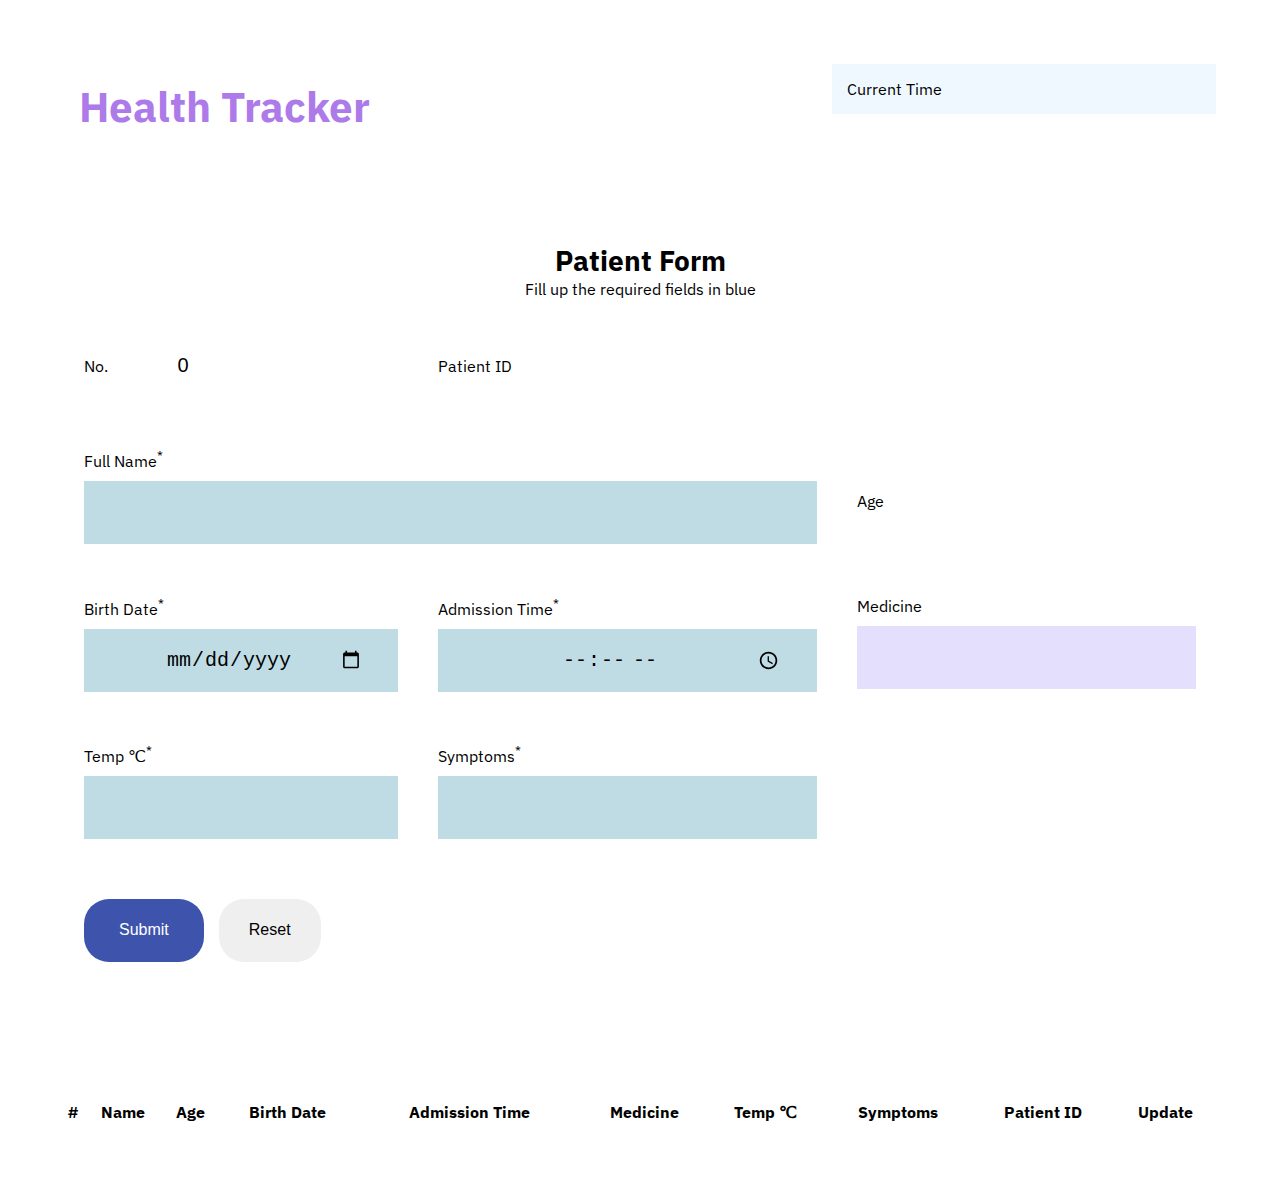
<file: index.html>
<!DOCTYPE html>
<html lang="en">

<head>
  <meta charset="UTF-8">
  <meta http-equiv="X-UA-Compatible" content="IE=edge">
  <meta name="viewport" content="width=device-width, initial-scale=1.0">

  <link rel="stylesheet" href="./style.css">
  <link rel="icon" type="image/x-icon" href="/img/heart-pulse-solid.svg">
  <link rel="preconnect" href="https://fonts.googleapis.com">
  <link rel="preconnect" href="https://fonts.gstatic.com" crossorigin>
  <link
    href="https://fonts.googleapis.com/css2?family=Gloock&family=IBM+Plex+Sans:ital,wght@0,100;0,200;0,300;0,400;0,500;0,600;0,700;1,100;1,200;1,300;1,700&display=swap"
    rel="stylesheet">
  <title>Patient Tracker</title>
</head>

<body>

  <div class="container mb-5">
    <div class="row">
      <div class="col-8">
        <h1>Health Tracker</h1>
      </div>
      <div class="col-4 currentTime">
        <h5>Current Time</h5>
        <h3 id="time"></h3>
      </div>
    </div>
  </div>


  <div class="container mt-5">
    <table class="table center" id="patient-form">
      <form onsubmit="event.preventDefault(); onFormSubmit();" autocomplete="off" id="input">
        <thead>
          <h3 class="text-center">Patient Form</h3>
          <h5 class="text-center">Fill up the required fields in blue</h5>
          <tr>
            <td>
              <label>No.</label>
              <input type="number" name="number" min="1" max="100" id="number" readonly>
            </td>

            <td id="unique">
              <label>Patient ID</label>
              <input class="text-center" type="text" name="patientId" id="patientId" readonly>
            </td>


          </tr>
          <tr>

            <td colspan="2">
              <label>Full Name<sup>*</sup></label>
              <input type="text" name="patient" id="patient" required>
            </td>

            <td>
              <label>Age</label>
              <input type="number" name="age" min="1" max="100" id="age" readonly>
            </td>

          </tr>
          <tr>
            <td>
              <label>Birth Date<sup>*</sup></label>
              <input type="date" name="date" id="date" required>
            </td>

            <td>
              <label>Admission Time<sup>*</sup></label>
              <input type="time" name="admission" id="admission" required>
            </td>

            <td>
              <label>Medicine</label>
              <input type="text" name="medicine" id="medicine">
            </td>

          <tr>
            <td>
              <label>Temp &#8451;<sup>*</sup></label>
              <input type="number" name="temperature" min="34" max="50" step="0.10" id="temperature" required>
            </td>
            <td>
              <label>Symptoms<sup>*</sup></label>
              <input type="text" name="symptoms" id="symptoms" row="2" required>
            </td>
          </tr>
          </tr>
          <tr>
            <td>
              <div class="cta">
                <span id="submit-btn"><input class="button" type="submit" value="Submit"></span>
                <span id="update-btn"><input class="button" type="submit" value="Update"></span>
                <span><input class="button" type="reset" value="Reset" onclick=resetForm()></span>
              </div>
            </td>
          </tr>

        </thead>
      </form>
    </table>


    <table class="table center" id="healthTracker">
      <div class="container">
        <thead>
          <tr>
            <th scope="col">#</th>
            <th scope="col">Name</th>
            <th scope="col">Age</th>
            <th scope="col">Birth Date</th>
            <th scope="col">Admission Time</th>
            <th scope="col">Medicine</th>
            <th scope="col">Temp &#8451;</th>
            <th scope="col">Symptoms</th>
            <th scope="col">Patient ID</th>
            <th scope="col">Update</th>
          </tr>
        </thead>
        <tbody>

        </tbody>
      </div>
    </table>



  </div>



  <script src="https://cdn.jsdelivr.net/npm/bootstrap@5.1.0/dist/js/bootstrap.bundle.min.js"
    integrity="sha384-U1DAWAznBHeqEIlVSCgzq+c9gqGAJn5c/t99JyeKa9xxaYpSvHU5awsuZVVFIhvj"
    crossorigin="anonymous"></script>
  <script src="./script.js"></script>

</body>

</html>
</file>
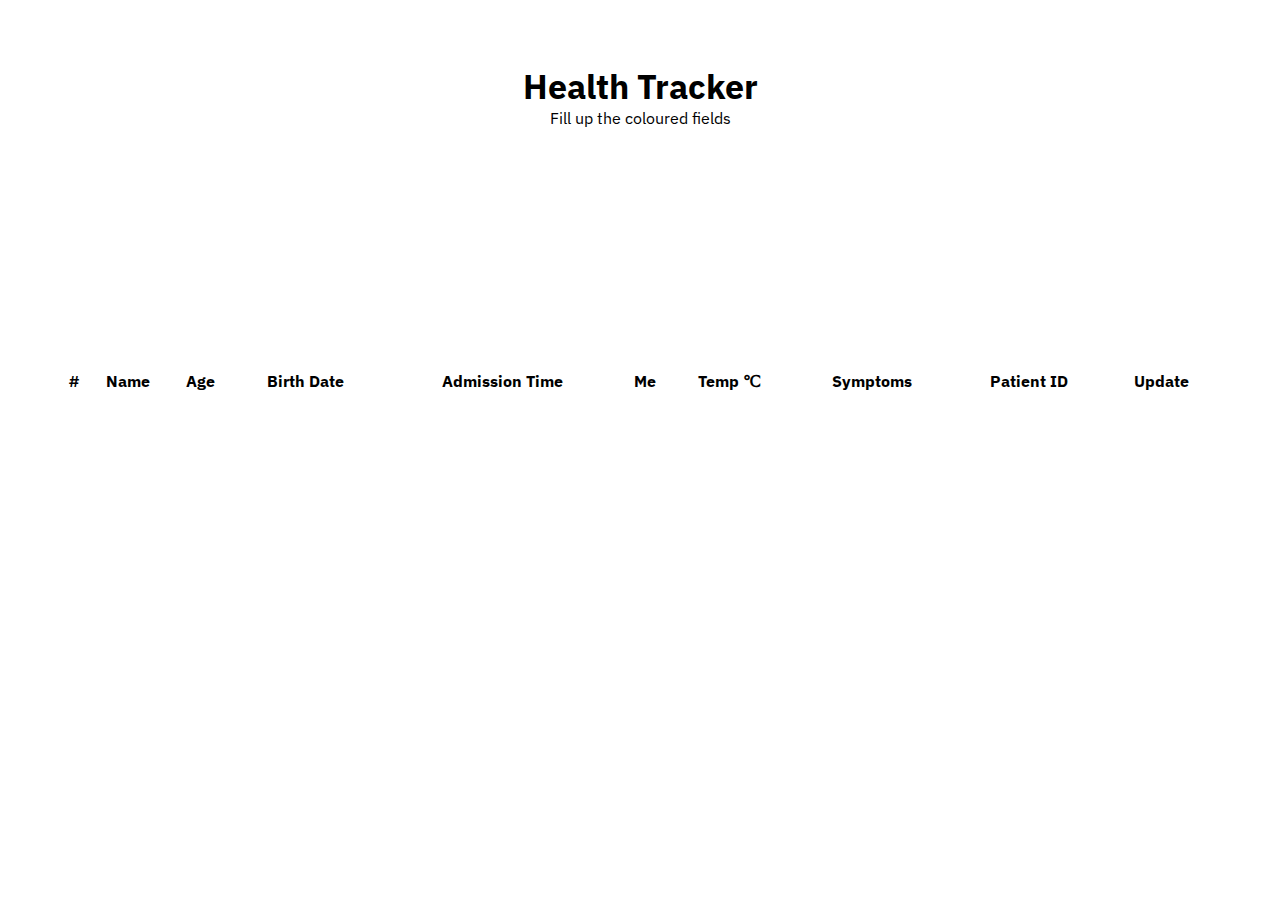
<file: discharge.html>
<!DOCTYPE html>
<html lang="en">

<head>
    <meta charset="UTF-8">
    <meta http-equiv="X-UA-Compatible" content="IE=edge">
    <meta name="viewport" content="width=device-width, initial-scale=1.0">

    <!-- Bootstrap CSS -->
    <!-- <link href="https://cdn.jsdelivr.net/npm/bootstrap@5.1.0/dist/css/bootstrap.min.css" rel="stylesheet"
    integrity="sha384-KyZXEAg3QhqLMpG8r+8fhAXLRk2vvoC2f3B09zVXn8CA5QIVfZOJ3BCsw2P0p/We" crossorigin="anonymous"> -->

    <link rel="stylesheet" href="./style.css">
    <link rel="icon" type="image/x-icon" href="/img/heart-pulse-solid.svg">
    <link rel="preconnect" href="https://fonts.googleapis.com">
    <link rel="preconnect" href="https://fonts.gstatic.com" crossorigin>
    <link
        href="https://fonts.googleapis.com/css2?family=Gloock&family=IBM+Plex+Sans:ital,wght@0,100;0,200;0,300;0,400;0,500;0,600;0,700;1,100;1,200;1,300;1,700&display=swap"
        rel="stylesheet">
    <title>Patient Tracker</title>
</head>

<body>
    <div class="container text-center">
        <h2>Health Tracker</h2>
        <p>Fill up the coloured fields</p>
    </div>


    <div class="container">

        <table class="table center" id="healthTracker">
            <div class="container">
                <thead>
                    <tr>
                        <th scope="col">#</th>
                        <th scope="col">Name</th>
                        <th scope="col">Age</th>
                        <th scope="col">Birth Date</th>
                        <th scope="col">Admission Time</th>
                        <th scope="col">Me</th>
                        <th scope="col">Temp &#8451;</th>
                        <th scope="col">Symptoms</th>
                        <th scope="col">Patient ID</th>
                        <th scope="col">Update</th>
                    </tr>
                </thead>
                <tbody>

                </tbody>
            </div>
        </table>

    </div>



    <script src="https://cdn.jsdelivr.net/npm/bootstrap@5.1.0/dist/js/bootstrap.bundle.min.js"
        integrity="sha384-U1DAWAznBHeqEIlVSCgzq+c9gqGAJn5c/t99JyeKa9xxaYpSvHU5awsuZVVFIhvj"
        crossorigin="anonymous"></script>
    <script src="./script.js"></script>

</body>

</html>
</file>
<file: style.css>
* {
    margin: 0;
    padding: 0;
    box-sizing: border-box;
}

body {
    font-family: 'IBM Plex Sans', sans-serif;

}

.container {
    width: 100%;
    margin-left: auto;
    margin-right: auto;
    padding: 5%;
}

/* margins */
.mt-1 {
    margin-top: 10px;
}

.mt-2 {
    margin-top: 20px;
}

.mt-3 {
    margin-top: 30px;
}

.mt-4 {
    margin-top: 40px;
}

.mt-5 {
    margin-top: 50px;
}

.mb-1 {
    margin-bottom: 10px;
}

.mb-2 {
    margin-bottom: 20px;
}

.mb-3 {
    margin-bottom: 30px;
}

.mb-4 {
    margin-bottom: 40px;
}

.mb5 {
    margin-bottom: -50px;
}



/* typography */
.text-center {
    text-align: center;
}

.text-left,
#patient,
#symptoms,
#medicine {
    text-align: start;
}

h1,
.h1,
.display {
    font-size: 2.625rem;
    color: #AD7BE9;
}

h2,
.h2,
.header {
    font-size: 2.125rem;
}

h3,
.h3,
.title {
    font-size: 1.75rem;
}

h4,
.h4,
.headline {
    font-size: 1.25rem;
}

h5,
.h5,
.body,
.button {
    font-size: 1rem;
    font-weight: 400;
}

h6,
.h6,
.caption {
    font-size: 0.75rem;
    font-weight: 400;
}

strong,
.strong {
    font-weight: 600;
}

/* column */
[class*="col-"] {
    float: left;
    padding: 15px;
}

/* For desktop: */
.col-1 {
    width: 8.33%;
}

.col-2 {
    width: 16.66%;
}

.col-3 {
    width: 25%;
}

.col-4 {
    width: 33.33%;
}

.col-5 {
    width: 41.66%;
}

.col-6 {
    width: 50%;
}

.col-7 {
    width: 58.33%;
}

.col-8 {
    width: 66.66%;
}

.col-9 {
    width: 75%;
}

.col-10 {
    width: 83.33%;
}

.col-11 {
    width: 91.66%;
}

.col-12 {
    width: 100%;
}

@media only screen and (max-width: 768px) {

    /* For mobile phones: */
    [class*="col-"] {
        width: 100%;
        margin: 0 auto;
    }

    input {
        width: 100%;
        margin: 0 auto;
    }

    #patient-form {
        display: table;
    }
}

/* form style */
.table {
    table-layout: auto;
    width: 100%;
}

button,
.button,
.edit,
.discharge {
    padding: 5px 30px 5px 30px;
    text-align: center;
    border-radius: 25px;
}

table,
th,
td {
    border-collapse: collapse;
}


td {
    padding: 25px 20px 25px 20px;
    font-size: 1rem;
}

#healthTracker>th,
#healthTracker>td {
    border-bottom: 1px solid #ddd;
    padding: 10px;
}

#patient {
    padding: 10px;
}

input {
    border-style: none !important;
    height: 7vh;
    text-align: center;
    width: 100%;
    margin-top: 10px;
    font-size: 1.25rem;
}

input[type="text"]:read-only,
input[type="number"]:read-only {
    /* background-color: #EEEEEE;
    border-bottom: 1px solid black !important;
    font-size: 1.25rem; */
    width: 50%;
}

input[type="submit"], .edit {
    background-color: #3E54AC !important;
    color: #fff;
    cursor: pointer;
}

.discharge {
    background-color: antiquewhite;
    cursor: pointer;
}

input:invalid {
    border: 1px solid #865DFF;
}

input:invalid:required {
    background-color: #BFDCE5;
    padding: 0 35px 0 35px;
}

input:valid {
    border: 2px solid black;
    background-color: rgb(227, 223, 253);
    padding: 0 35px 0 35px;
}

input:focus {
    border-style: none;
}

#update-btn {
    display: none;
}

.cta {
    display: inline-flex;
}

.cta>span {
    padding-right: 15px;
}

.currentTime {
    background-color: aliceblue;
}
</file>
